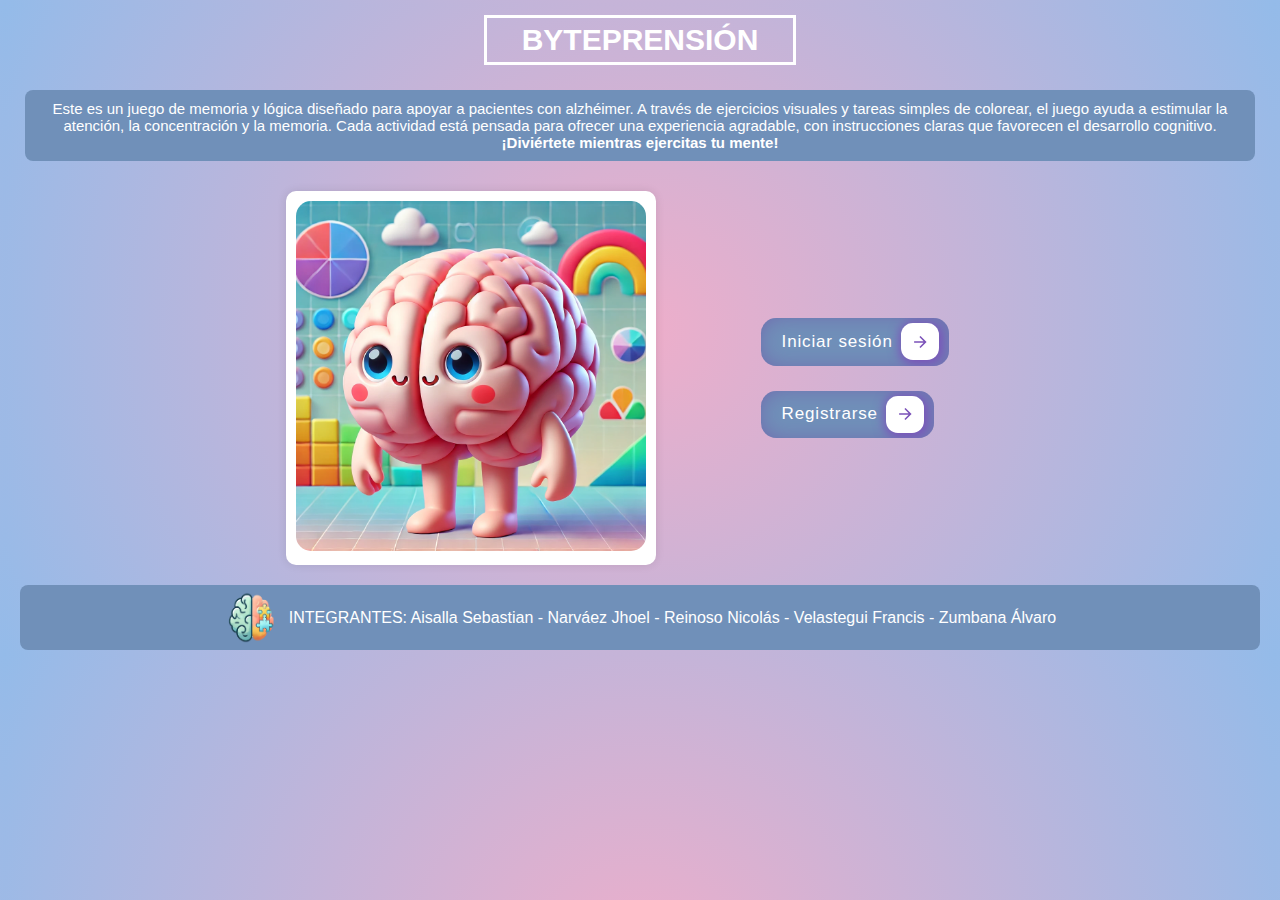
<file: index.html>
<!DOCTYPE html>
<html lang="es">

<head>
    <meta charset="UTF-8">
    <meta name="viewport" content="width=device-width, initial-scale=1.0">
    <title>Juego - Comprensión</title>
    <link rel="icon" href="img/logo.png" type="image/png">
    <link rel="stylesheet" href="css/styles.css">
</head>

<body>
    <h2>
        <button class="BytePrensión">
            <span>BytePrensión</span>
        </button>
    </h2>

    <div class="index-container">
        <!-- Información del Juego -->
        <div class="info-juego">
            <p>
                Este es un juego de memoria y lógica diseñado para apoyar a pacientes con alzhéimer.
                A través de ejercicios visuales y tareas simples de colorear, el juego ayuda a estimular la atención, la
                concentración y la memoria.
                Cada actividad está pensada para ofrecer una experiencia agradable, con instrucciones
                claras que favorecen el desarrollo cognitivo. <br>
                <b>¡Diviértete mientras ejercitas tu mente!</b>
            </p>
        </div>

        <div class="imagenYopciones">
            <!-- Material Audiovisual -->
            <div class="material-audiovisual">
                <img src="img/cerebro.jpg" alt="Imagen de cerebro" class="audiovisual-img">
            </div>

            <!-- Menú de opciones -->
            <div>
                <button class="cssbuttons-io-button" onclick="window.location.href='php/iniciarsesion.php'">
                    Iniciar sesión
                    <div class="icon">
                        <svg height="24" width="24" viewBox="0 0 24 24" xmlns="http://www.w3.org/2000/svg">
                            <path d="M0 0h24v24H0z" fill="none"></path>
                            <path d="M16.172 11l-5.364-5.364 1.414-1.414L20 12l-7.778 7.778-1.414-1.414L16.172 13H4v-2z"
                                fill="currentColor"></path>
                        </svg>
                    </div>
                </button>

                <button class="cssbuttons-io-button" onclick="window.location.href='php/registroterapeuta.php'">
                    Registrarse
                    <div class="icon">
                        <svg height="24" width="24" viewBox="0 0 24 24" xmlns="http://www.w3.org/2000/svg">
                            <path d="M0 0h24v24H0z" fill="none"></path>
                            <path d="M16.172 11l-5.364-5.364 1.414-1.414L20 12l-7.778 7.778-1.414-1.414L16.172 13H4v-2z"
                                fill="currentColor"></path>
                        </svg>
                    </div>
                </button>
            </div>
        </div>
    </div>

    <footer>
        <div class="footer">
            <img src="img/logo.png" alt="logo">
            <span>
                INTEGRANTES: Aisalla Sebastian - Narváez Jhoel - Reinoso Nicolás - Velastegui Francis - Zumbana Álvaro
            </span>
            



        </div>
    </footer>

    <script>
        // Eliminar el localStorage al cargar la página
        window.onload = function () {
            localStorage.clear(); // Borra todos los datos del localStorage
            console.log("LocalStorage limpiado al iniciar el juego.");
        };
    </script>
</body>

</html>
</file>
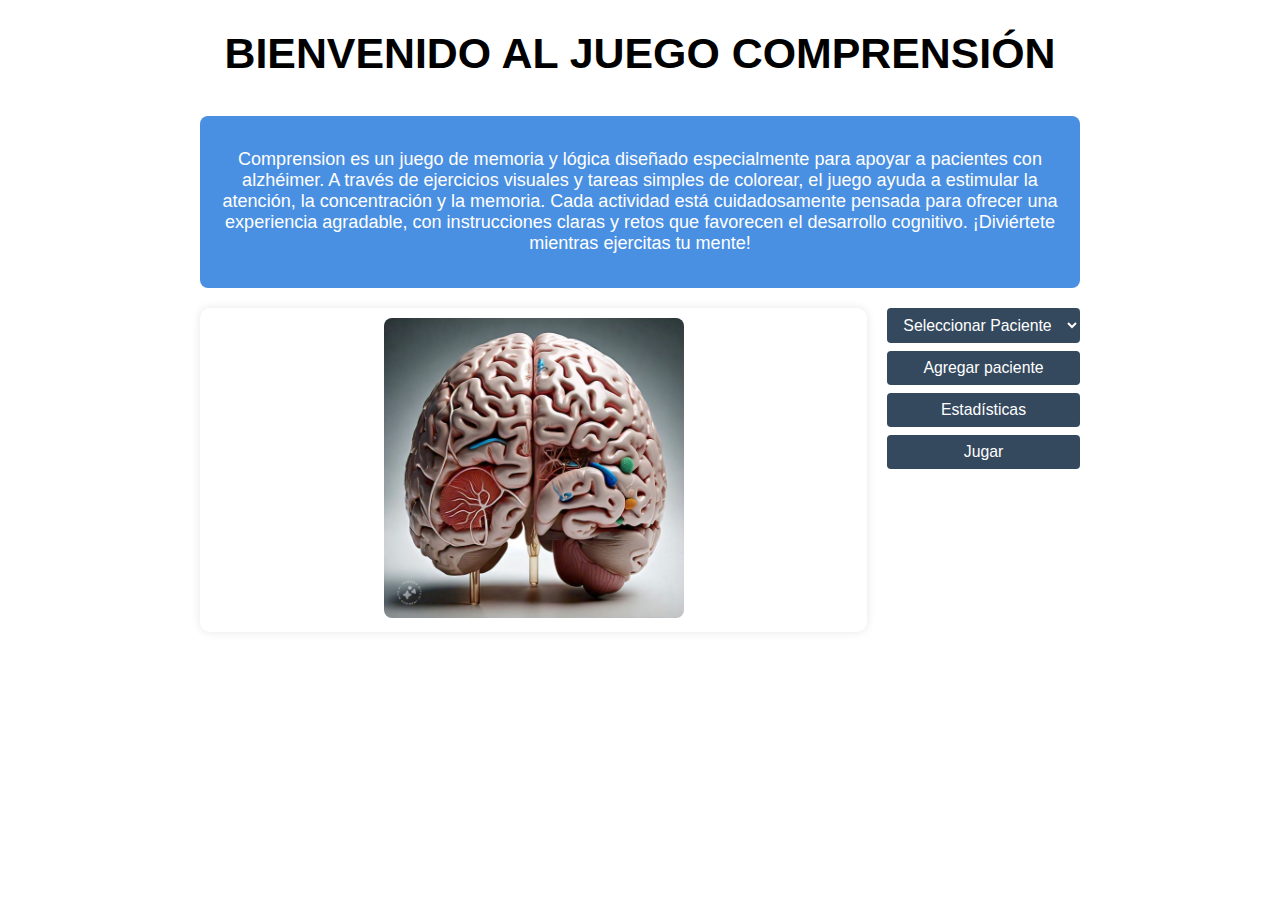
<file: Codigo/Codigo_V1/Proyecto_ByteForge_V1/index.html>
<!DOCTYPE html>
<html lang="es">

<head>
    <meta charset="UTF-8">
    <meta name="viewport" content="width=device-width, initial-scale=1.0">
    <title>Juego - Comprensión</title>
    <link rel="stylesheet" href="css/styles.css">
</head>

<body>
    <h1>BIENVENIDO AL JUEGO COMPRENSIÓN</h1>
    <div class="index-container">
        <!-- Información del Juego -->
        <div class="info-juego">
            <p>
                Comprension es un juego de memoria y lógica diseñado especialmente para apoyar a pacientes con
                alzhéimer.
                A través de ejercicios visuales y tareas simples de colorear, el juego ayuda a estimular la atención, la
                concentración y la memoria.
                Cada actividad está cuidadosamente pensada para ofrecer una experiencia agradable, con instrucciones
                claras y retos que favorecen el desarrollo cognitivo.
                ¡Diviértete mientras ejercitas tu mente!
            </p>
        </div>

        <!-- Material Audiovisual -->
        <div class="material-audiovisual">
            <img src="img/cerebro.jpg" alt="Imagen de cerebro" class="audiovisual-img">
        </div>

        <!-- Menú de opciones -->
        <div class="menu-opciones">
            <select id="select-paciente">
                <option value="" disabled selected>Seleccionar Paciente</option>
                <!-- Pacientes de la base de datos serán cargados aquí -->
            </select>
            <button onclick="window.location.href='registro.html'">Agregar paciente</button>
            <button onclick="window.location.href='estadistica.html'">Estadísticas</button>
            <button onclick="window.location.href='tablero.html'">Jugar</button>
        </div>
    </div>

    <script src="scripts/script.js"></script>
</body>

</html>
</file>
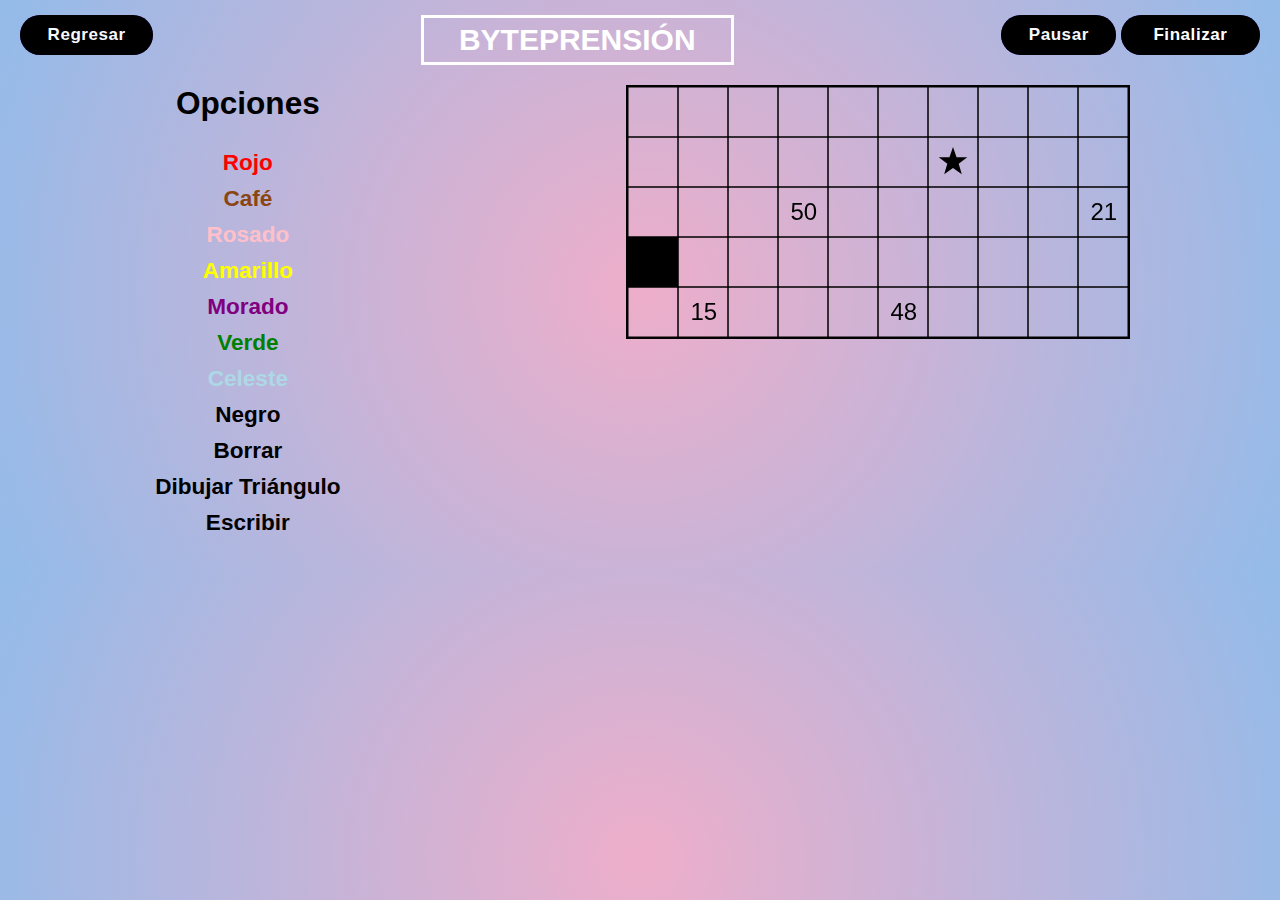
<file: tablero.html>
<!DOCTYPE html>
<html lang="es">

<head>
    <meta charset="UTF-8">
    <meta name="viewport" content="width=device-width, initial-scale=1.0">
    <title>Comprensión</title>
    <link rel="stylesheet" href="css/styles.css">
</head>

<body>
    <div class="encabezado">
        <div>
            <a href="configuracion.html" class="regresar">
                <span>Regresar</span>
            </a>
        </div>

        <button class="BytePrensión">
            <span>BytePrensión</span>
        </button>
        <div>
            <button class="regresar">
                <span>Pausar</span>
            </button>

            <button class="regresar" onclick="showCompletionTime()">
                <a href="estadistica.html">
                <span>Finalizar</span>
            </a>
            </button>
        </div>
    </div>
    <div class="container">
        <div class="menu">
            <h2>Opciones</h2>
            <ul><b>
                    <li onclick="setColor('#FF0000')" class="color-option" style="color: #FF0000;">Rojo</li>
                    <li onclick="setColor('#8B4513')" class="color-option" style="color: #8B4513;">Café</li>
                    <li onclick="setColor('#FFC0CB')" class="color-option" style="color: #FFC0CB;">Rosado</li>
                    <li onclick="setColor('#FFFF00')" class="color-option" style="color: #FFFF00;">Amarillo</li>
                    <li onclick="setColor('#800080')" class="color-option" style="color: #800080;">Morado</li>
                    <li onclick="setColor('#008000')" class="color-option" style="color: #008000;">Verde</li>
                    <li onclick="setColor('#ADD8E6')" class="color-option" style="color: #ADD8E6;">Celeste</li>
                    <li onclick="setColor('#000000')" class="color-option" style="color: #000000;">Negro</li>
                    <li onclick="setColor('#FFFFFF')" class="color-option" style="color: #000000;">Borrar</li>
                    <li onclick="drawTriangle()">Dibujar Triángulo</li>
                    <li onclick="enableTextInput()" class="color-option" style="color: #000000;">Escribir</li>
            </ul></b>
        </div>
        <div class="canvas-container">
            <canvas id="tablero" width="500" height="250"></canvas>
            <p id="instruction" class="instruction"></p>
            <p id="notification" style="font-size: 1.5rem; color: green; font-weight: bold;"></p>
        </div>
    </div>
    <!-- Botón de Finalizar Test -->
    <!--
    <div style="text-align: center; margin-top: 20px;">
        <button onclick="showCompletionTime()"
            style="font-size: 1.5rem; padding: 10px 20px; background-color: #4CAF50; color: white; border: none; border-radius: 5px; cursor: pointer;">
            Finalizar Test
        </button>
    </div>
    -->

    <script src="scripts/tablero.js"></script>
    <script>
        document.addEventListener("DOMContentLoaded", function () {
            drawBoard();
        });
        function enableTextInput() {
            textInputMode = true;
            selectedColor = "";
            drawTriangleMode = false;
        }
    </script>
</body>

</html>
</file>
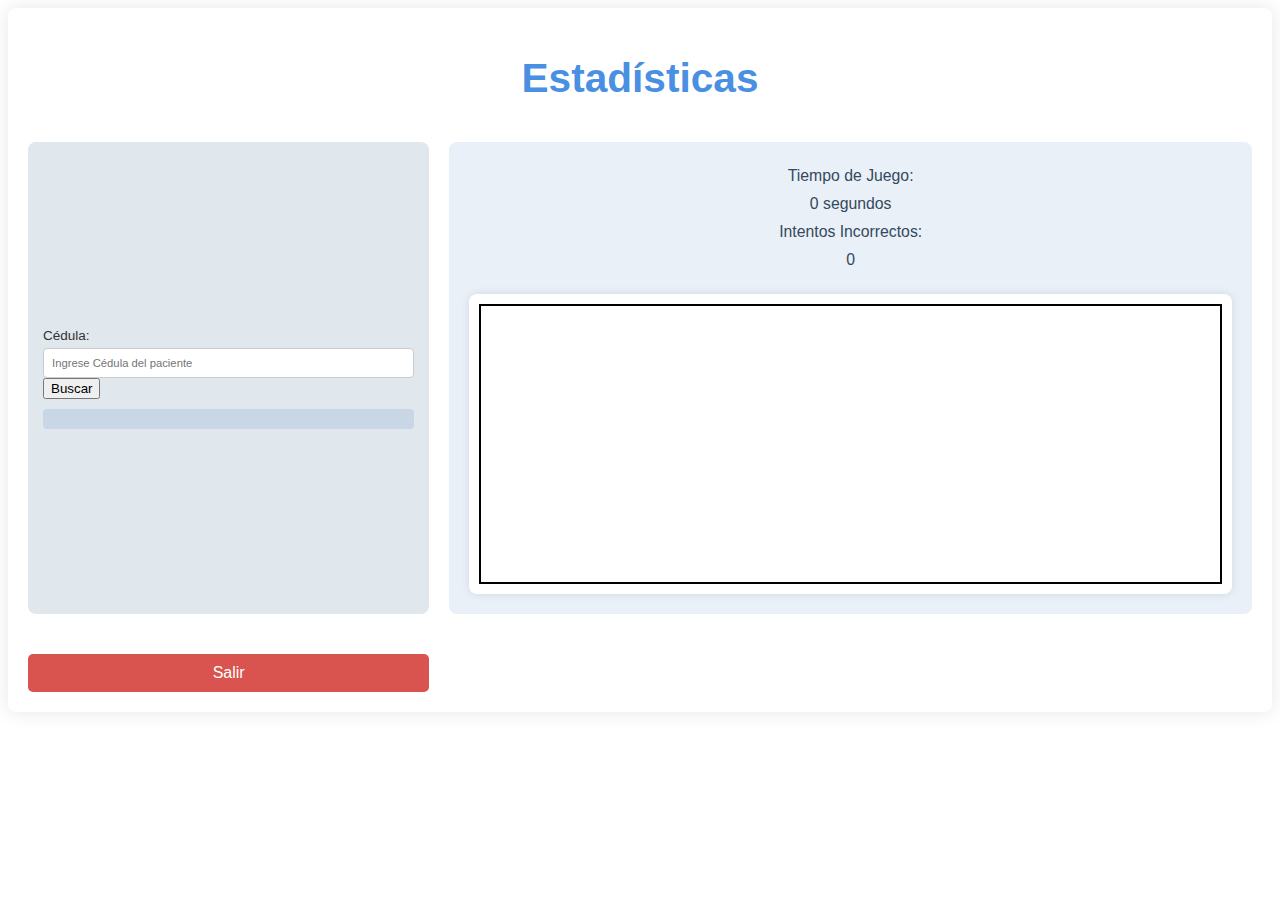
<file: Codigo/Codigo_V1/Proyecto_ByteForge_V1/estadistica.html>
<!DOCTYPE html>
<html lang="es">

<head>
    <meta charset="UTF-8">
    <meta name="viewport" content="width=device-width, initial-scale=1.0">
    <title>Estadísticas del Paciente</title>
    <link rel="stylesheet" href="css/styles.css">
</head>

<body>

    <div class="estadistica-container">
        <h1>Estadísticas</h1>

        <!-- Información del Paciente -->
        <div class="info-paciente">
            <label for="paciente-id">Cédula:</label>
            <input type="text" id="paciente-id" placeholder="Ingrese Cédula del paciente">
            <button onclick="buscarPaciente()">Buscar</button>
            <div class="datos-paciente" id="datos-paciente">
                <!-- Aquí se cargarán los datos del paciente -->
            </div>
        </div>

        <!-- Sección de Estadísticas -->
        <div class="estadisticas-detalle">
            <p>Tiempo de Juego:</p>
            <p id="tiempo">0 segundos</p>
            <p>Intentos Incorrectos:</p>
            <p id="intentos">0</p>
            <div class="grafico-container">
                <!-- Aquí se cargará el gráfico -->
                <canvas id="grafico"></canvas>
            </div>
        </div>
        <!-- Botón de Salir -->
        <button class="boton-salir" onclick="window.location.href='index.html'">Salir</button>
    </div>

    <script src="scripts/estadistica.js"></script>
</body>

</html>
</file>
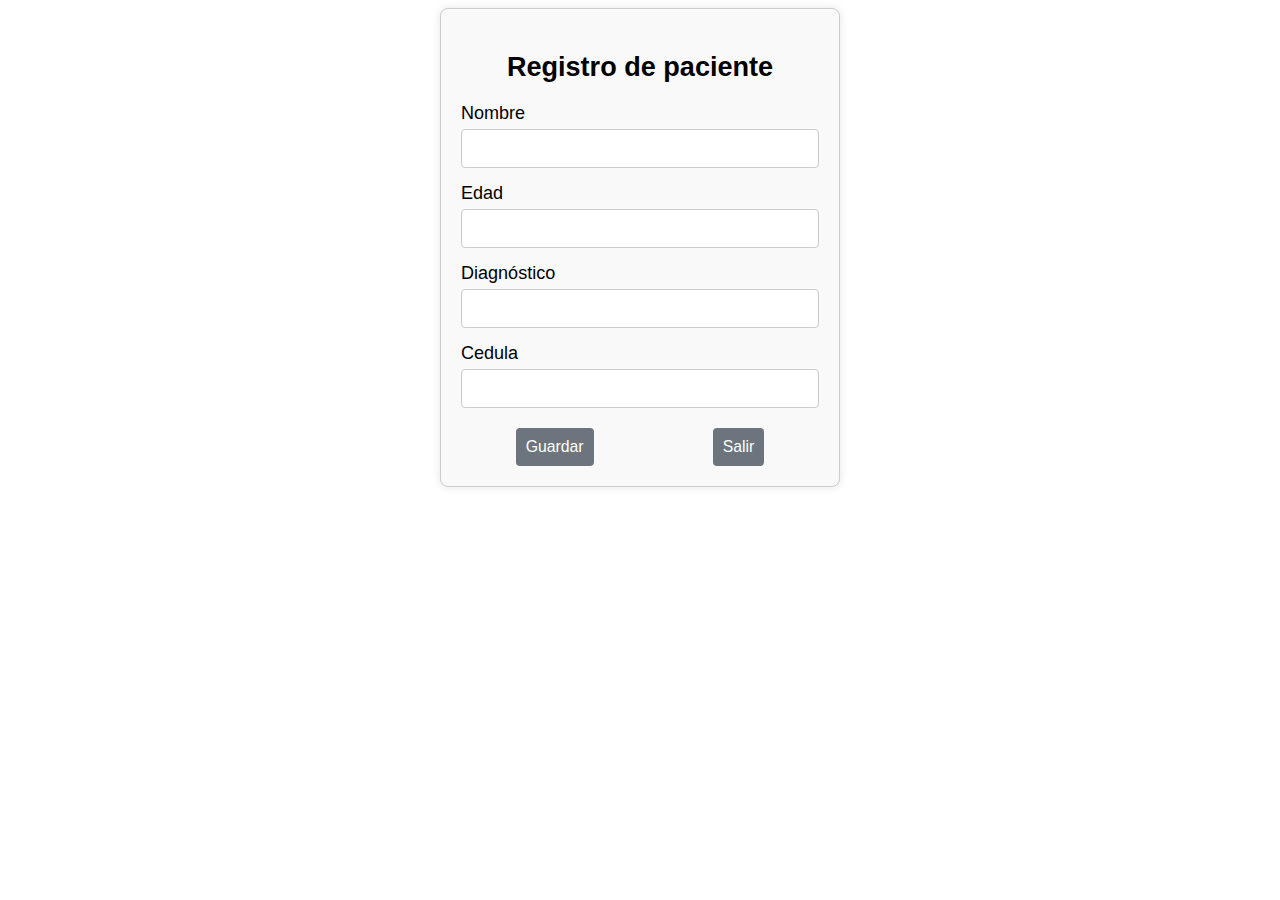
<file: Codigo/Codigo_V1/Proyecto_ByteForge_V1/registro.html>
<!DOCTYPE html>
<html lang="es">
<head>
    <meta charset="UTF-8">
    <meta name="viewport" content="width=device-width, initial-scale=1.0">
    <title>Registro de Paciente</title>
    <link rel="stylesheet" href="css/styles.css">
</head>
<body>
    <div class="registro-container">
        <h2>Registro de paciente</h2>
        <form action="guardar_paciente.php" method="POST">
            <div class="form-group">
                <label for="nombre">Nombre</label>
                <input type="text" id="nombre" name="nombre" required>
            </div>
            <div class="form-group">
                <label for="edad">Edad</label>
                <input type="number" id="edad" name="edad" required>
            </div>
            <div class="form-group">
                <label for="diagnostico">Diagnóstico</label>
                <input type="text" id="diagnostico" name="diagnostico" required>
            </div>
            <div class="form-group">
                <label for="id">Cedula</label>
                <input type="text" id="id" name="id" required>
            </div>
            <div class="button-group">
                <button type="submit" class="btn">Guardar</button>
                <button type="button" class="btn" onclick="window.location.href='index.html'">Salir</button>
            </div>
        </form>
    </div>
    <script src="scripts/script.js"></script>
</body>
</html>
</file>
<file: css/styles.css>
/*Configuracion general*/
* {margin: 5px; padding: 0;}

html {font-size: 70.5%; box-sizing: border-box;}

*,
*:before,
*:after {box-sizing: inherit;}

body {
    font-size: 16px;
    font-family: 'Krub', sans-serif;
    background: rgb(238, 174, 202);
    background: radial-gradient(circle, rgba(238, 174, 202, 1) 0%, rgba(148, 187, 233, 1) 100%);
}

/*Titulo dinamico de paginas*/
.BytePrensión {
    position: relative;
    padding: 5px 30px;
    font-family: inherit;
    background-color: var(--color-primary);
    border: 3px solid;
    font-size: 30px;
    font-weight: 600;
    color: white;
    text-transform: uppercase;
    overflow: hidden;
    transition: all 0.6s cubic-bezier(0.23, 1, 0.32, 1);
}

.BytePrensión:hover span {
    background: linear-gradient(135deg, #3645d4 0%, #0b6d65 100%);
    background-clip: text;
    -webkit-background-clip: text;
    -webkit-text-fill-color: transparent;
}

.BytePrensión::before {
    position: absolute;
    content: '';
    width: 100%;
    height: 100%;
    left: -110%;
    top: -0%;
    background: #5735d1;
    pointer-events: none;
    margin: auto;
    transition: all 0.6s cubic-bezier(0.23, 1, 0.320, 1);
}

.BytePrensión:hover {
    letter-spacing: 2px;
    border-image: linear-gradient(135deg, #3125d4 0%, #57ebde 100%);
    border-image-slice: 1;
}

.BytePrensión:hover::before {left: 110%;}

.BytePrensión:active {scale: 0.95;}

/*Mas titulos*/
h1 {text-align: center;}

h2 {font-size: 2.8rem; text-align: center;}

h3 {font-size: 2.4rem;}

/*Botones dinamicos para todas las pantallas*/
.pausar {
    outline: none;
    cursor: pointer;
    border: none;
    padding: 0.9rem 2rem;
    margin: 0;
    font-family: inherit;
    font-size: inherit;
    position: relative;
    display: inline-block;
    letter-spacing: 0.05rem;
    font-weight: 700;
    font-size: 17px;
    border-radius: 500px;
    overflow: hidden;
    background: #5735d1;
    color: ghostwhite;
    text-decoration: none;
}

.pausar span {
    position: relative;
    z-index: 10;
    transition: color 0.4s;
}

.pausar:hover span {color: white;}

.pausar::before,
.pausar::after {
    position: absolute;
    top: 0;
    left: 0;
    width: 100%;
    height: 100%;
    z-index: 0;
}

.pausar::before {
    content: "";
    background: #000;
    width: 120%;
    left: -10%;
    transform: skew(30deg);
    transition: transform 0.4s cubic-bezier(0.3, 1, 0.8, 1);
}

.pausar:hover::before {transform: translate3d(100%, 0, 0);}

.regresar {
    outline: none;
    cursor: pointer;
    border: none;
    padding: 0.9rem 2rem;
    margin: 0;
    font-family: inherit;
    font-size: inherit;
    position: relative;
    display: inline-block;
    letter-spacing: 0.05rem;
    font-weight: 700;
    font-size: 17px;
    border-radius: 500px;
    overflow: hidden;
    background: #5735d1;
    color: ghostwhite;
    text-decoration: none;
}

.regresar a {
    color: white;
    text-decoration: none;
}

.regresar span {
    position: relative;
    z-index: 10;
    transition: color 0.4s;
}

.regresar:hover span {color: white;}

.regresar::before,
.regresar::after {
    position: absolute;
    top: 0;
    left: 0;
    width: 100%;
    height: 100%;
    z-index: 0;
}

.regresar::before {
    content: "";
    background: #000;
    width: 120%;
    left: -10%;
    transform: skew(30deg);
    transition: transform 0.4s cubic-bezier(0.3, 1, 0.8, 1);
}

.regresar:hover::before {transform: translate3d(100%, 0, 0);}

/*botones para opciones*/
.opciones-btn {
    position: relative;
    background: transparent;
    padding: 0px;
    border: none;
    cursor: pointer;
    outline-offset: 4px;
    outline-color: deeppink;
    transition: filter 250ms;
    -webkit-tap-highlight-color: rgba(0, 0, 0, 0);
}

.shadow {
    position: absolute;
    top: 0;
    left: 0;
    height: 100%;
    width: 100%;
    background: hsl(226, 25%, 69%);
    border-radius: 8px;
    filter: blur(2px);
    will-change: transform;
    transform: translateY(2px);
    transition: transform 600ms cubic-bezier(0.3, 0.7, 0.4, 1);
}

.edge {
    position: absolute;
    top: 0;
    left: 0;
    height: 100%;
    width: 100%;
    border-radius: 8px;
    background: linear-gradient(to right,
            hsl(248, 39%, 39%) 0%,
            hsl(248, 39%, 49%) 8%,
            hsl(248, 39%, 39%) 92%,
            hsl(248, 39%, 29%) 100%);
}

.front {
    display: block;
    position: relative;
    border-radius: 8px;
    background: hsl(248, 53%, 58%);
    padding: 16px 32px;
    color: white;
    font-weight: 600;
    text-transform: uppercase;
    letter-spacing: 1.5px;
    font-size: 1.2rem;
    transform: translateY(-4px);
    transition: transform 600ms cubic-bezier(0.3, 0.7, 0.4, 1);
}

.opciones-btn:hover {filter: brightness(110%);}

.opciones-btn:hover .front {
    transform: translateY(-6px);
    transition: transform 250ms cubic-bezier(0.3, 0.7, 0.4, 1.5);
}

.opciones-btn:active .front {
    transform: translateY(-2px);
    transition: transform 34ms;
}

.opciones-btn:hover .shadow {
    transform: translateY(4px);
    transition: transform 250ms cubic-bezier(0.3, 0.7, 0.4, 1.5);
}

.opciones-btn:active .shadow {
    transform: translateY(1px);
    transition: transform 34ms;
}

.opciones-btn:focus:not(:focus-visible) {outline: none;}

/*grupo de opciones y botones para pantallas*/
.form-group {
    margin-bottom: 15px;
    text-align: left;
}

.form-group label {
    font-size: 1.6rem;
    display: block;
    margin-bottom: 5px;
}

.form-group input {
    width: 100%;
    padding: 8px;
    font-size: 1.6rem;
    border: 1px solid #ccc;
    border-radius: 4px;
}

.botones {
    display: flex;
    justify-content: space-around;
    gap: 10px;
    margin-top: 20px;
}

.button-group {
    display: flex;
    justify-content: space-around;
    gap: 10px;
    margin-top: 20px;
}

.button-group .btn {
    font-size: 1.4rem;
    padding: 10px;
    background-color: #6c757d;
    color: #fff;
    border: none;
    border-radius: 10px;
    cursor: pointer;
}

.button-group .btn:hover {background-color: #5a6268;}

/************************************* index.html ****************************************/
/*Botones de iniciar sesion y registrarse*/
.cssbuttons-io-button {
    background: #7090b9;
    color: white;
    font-family: inherit;
    padding: 0.35em;
    padding-left: 1.2em;
    font-size: 17px;
    font-weight: 500;
    border-radius: 0.9em;
    border: none;
    letter-spacing: 0.05em;
    display: flex;
    align-items: center;
    box-shadow: inset 0 0 1.6em -0.6em #714da6;
    overflow: hidden;
    position: relative;
    height: 2.8em;
    padding-right: 3.3em;
    cursor: pointer;
    margin: 25px;
}

.cssbuttons-io-button .icon {
    background: white;
    margin-left: 1em;
    position: absolute;
    display: flex;
    align-items: center;
    justify-content: center;
    height: 2.2em;
    width: 2.2em;
    border-radius: 0.7em;
    box-shadow: 0.1em 0.1em 0.6em 0.2em #7b52b9;
    right: 0.3em;
    transition: all 0.3s;
}

.cssbuttons-io-button:hover .icon {
    width: calc(100% - 0.6em);
}

.cssbuttons-io-button .icon svg {
    width: 1.1em;
    transition: transform 0.3s;
    color: #7b52b9;
}

.cssbuttons-io-button:hover .icon svg {
    transform: translateX(0.1em);
}

.cssbuttons-io-button:active .icon {
    transform: scale(0.95);
}

/*contenedores index*/
.index-container {
    display: grid;
    grid-template-columns: 1fr auto;
    gap: 20px;
    padding: 10px;
    margin: 0;
}

.info-juego {
    grid-column: span 2;
    background-color: #7090b9;
    padding: 5px;
    text-align: center;
    font-size: 15px;
    color: #FFFFFF;
    border-radius: 8px;
}

.imagenYopciones {
    display: flex;
    gap: 70px;
    align-items: center;
    justify-content: center;
    padding: 0;
    margin: 0;
}

.material-audiovisual {
    background-color: #FFFFFF;
    padding: 5px;
    border-radius: 10px;
    box-shadow: 0 0 10px rgba(0, 0, 0, 0.1);
    text-align: center;
}

.audiovisual-img {
    width: 350px;
    max-width: 350px;
    height: auto;
    border-radius: 15px;
}

/* Estilo del input de texto */
#textInput {
    margin-top: 15px;
    padding: 8px;
    font-size: 1rem;
    border: 1px solid #ddd;
    border-radius: 4px;
    width: 100%;
    max-width: 200px;
}

.footer {
    display: flex;
    align-items: center;
    background-color: #7090b9;
    color: #FFFFFF;
    border-radius: 8px;
    justify-content: center;
}

.footer img {
    width: 55px;
    height: 55px;
}

/************************************* registros.php ****************************************/
.registro-container {
    max-width: 400px;
    margin: auto;
    padding: 20px;
    border: 1px solid #ccc;
    border-radius: 8px;
    box-shadow: 0 0 10px rgba(0, 0, 0, 0.1);
    background-color: #f9f9f9;
    text-align: center;
    margin-top: 30px;
}

.registro-container h2 {
    font-size: 2.4rem;
    margin-bottom: 20px;
}

.menu-opciones {
    display: flex;
    flex-direction: column;
    gap: 8px;
}

.editar-eliminar {
    display: flex;
}

/************************************* eliminar/actualizar.php ****************************************/





/************************************* estadistica.php ****************************************/
.header-estadisticas {
    display: flex;
    justify-content: space-between;
    padding: 10px;
}

.estadistica-container {
    padding: 10px;
    display: grid;
    grid-template-columns: 1fr 2fr;
    gap: 20px;
}

.info-paciente {
    background-color: #E0E7ED;
    padding: 15px;
    border-radius: 8px;
    display: flex;
    flex-direction: column;
    align-items: flex-start;
    justify-content: center;
}

.info-paciente label {
    font-size: 1.2rem;
    color: #333;
}

#paciente-id {
    margin-top: 5px;
    padding: 8px;
    font-size: 1rem;
    border: 1px solid #ccc;
    border-radius: 4px;
    width: 100%;
}

.datos-paciente {
    background-color: #C8D6E5;
    padding: 10px;
    border-radius: 4px;
    margin-top: 10px;
    font-size: 1.2rem;
    color: #333;
    width: 100%;
}

.estadisticas-detalle {
    background-color: #EAF0F7;
    padding: 20px;
    border-radius: 8px;
    display: flex;
    flex-direction: column;
    align-items: center;
}

.estadisticas-detalle p {
    font-size: 1.4rem;
    color: #34495E;
    margin: 5px 0;
}

.grafico-container {
    margin-top: 20px;
    background-color: #FFFFFF;
    padding: 10px;
    border-radius: 8px;
    box-shadow: 0 0 10px rgba(0, 0, 0, 0.1);
    text-align: center;
    width: 100%;
    height: 300px;
}

#grafico {
    width: 100%;
    height: 100%;
}

/* container de las estadisticas y graficos */
.container-instrucciones {
    display: flex;
    justify-content: center;
}

.estilo-opciones {
    font-weight: bold;
    text-transform: uppercase;
}

#numInstrucciones {
    width: 80px;
}













.opciones-estadisticas-container {
    padding: 10px;
    display: flex;
    justify-content: center;
    align-items: center;
    gap: 180px;
    border-radius: 8px;
    padding: 0;
}

.estilo-select {
    background-color: transparent;
    text-transform: uppercase;
    font-weight: 600;
    letter-spacing: 1.5px;
    font-size: 1.2rem;
}

.estilo-select option {
    background-color: #7090b9;
    color: black;
    font-weight: 600;
}

.letras-importantes {
    text-transform: uppercase;
    font-weight: 600;
    font-size: 18px;
}

#graficoEstadisticas {
    background-color: #E0E7ED;
    width: 100%;
    height: 100%;
}






/************************************* configuracion.php ****************************************/
.configuracion-container {
    padding: 10px;
    display: grid;
    grid-template-columns: 1fr 2fr;
    gap: 20px;
}


.opciones-configuracion {
    background-color: #E0E7ED;
    padding: 15px;
    border-radius: 8px;
    display: flex;
    flex-direction: column;
    align-items: flex-start;
    justify-content: center;
}

.configuracion-reglas {
    background-color: #EAF0F7;
    padding: 20px;
    border-radius: 8px;
    display: flex;
    flex-direction: column;
    align-items: center;
}

.reglas {
    margin-top: 10px;
    background-color: #FFFFFF;
    padding: 10px;
    border-radius: 8px;
    box-shadow: 0 0 10px rgba(0, 0, 0, 0.1);
    text-align: left;
    width: 100%;
}

/*Seleccionar paciente*/
#select-paciente {
    background-color: transparent;
    text-transform: uppercase;
    font-weight: 600;
    letter-spacing: 1.5px;
    font-size: 1.2rem;
}

#select-paciente option {
    background-color: #7090b9;
    color: black;
    font-weight: 600;
}

.titulo-datos {
    text-align: center;
    font-size: 20px;
    font-weight: bold;
    padding: 10px;
}

.image-selector {
    display: flex;
    flex-wrap: wrap;
    gap: 20px;
    justify-content: center;
}

.image-selector label {
    flex: 0 0 calc(50% - 20px);
    box-sizing: border-box;
    text-align: center;
    cursor: pointer;
}

.image-selector img {
    width: 300px;
    height: auto;
    border: 2px solid transparent;
    border-radius: 5px;
    transition: transform 0.2s ease, border 0.2s ease;
}

.image-selector input[type="radio"] {
    display: none;
}

.image-selector input[type="radio"]:checked + img {
    border: 2px solid #4CAF50;
    transform: scale(1.1);
}

.image-selector img:hover {
    transform: scale(1.05);
}

/************************************* tablero.php ****************************************/
.encabezado {
    display: flex;
    justify-content: space-between;
}

.container {
    display: flex;
    justify-content: space-around;
    align-items: flex-start;
    gap: 10px;
}

.menu ul {
    list-style-type: none;
    padding: 0;
}

.menu li {
    margin: 0;
    padding: 5px;
    cursor: pointer;
    font-size: 2rem;
    border-radius: 5px;
    transition: all 0.3s ease;
    text-align: center;
}

.menu li:hover {
    background-color: #f0f0f0;
    box-shadow: 0px 4px 6px rgba(0, 0, 0, 0.1);
    transform: scale(1.05);
}

.canvas-container {
    display: flex;
    flex-direction: column;
    align-items: center;
}

canvas {
    border: 2px solid #000;
}


.instruction.active {
    color: #FF0000;
}

/*instrucciones del tablero*/
.instruction {
    font-size: 22px;
    color: #333;
    font-weight: bold;
}

.instruction.completed {
    color: #888;
    /* Color para indicar que la instrucción ha sido completada */
    text-decoration: line-through;
}

.instruction.active {
    color: #FF0000;
    /* Destaca la instrucción activa en rojo */
}

.notification {
    position: fixed;
    top: 40px;
    right: 40px;
    padding: 20px 30px;
    background-color: rgba(255, 0, 0, 0.9);
    color: white;
    font-size: 24px;
    /* Aumenta el tamaño de la fuente */
    font-weight: bold;
    /* Añade negrita para mayor visibilidad */
    border-radius: 8px;
    z-index: 1000;
    box-shadow: 0 4px 8px rgba(0, 0, 0, 0.3);
    animation: fadein 0.5s, fadeout 0.5s 2.5s;
}

@keyframes fadein {
    from {
        opacity: 0;
    }

    to {
        opacity: 1;
    }
}

@keyframes fadeout {
    from {
        opacity: 1;
    }

    to {
        opacity: 0;
    }
}

#attemptCounter {
    position: absolute;
    top: 10px;
    left: 10px;
    font-size: 1.5rem;
    color: red;
    font-weight: bold;
}

#timeCounter {
    position: absolute;
    top: 10px;
    right: 10px;
    font-size: 1.5rem;
    color: green;
    font-weight: bold;
}

.boton-salir {
    background-color: #d9534f;
    color: #fff;
    border: none;
    padding: 10px 20px;
    font-size: 16px;
    cursor: pointer;
    border-radius: 5px;
    margin-top: 20px;
    transition: background-color 0.3s ease;
}

.boton-salir:hover {
    background-color: #c9302c;
}
.hidden {
    display: none;
}
</file>
<file: Codigo/Codigo_V1/Proyecto_ByteForge_V1/css/styles.css>
html {
    font-size: 70.5%;
    box-sizing: border-box;
}

*, *:before, *:after {
    box-sizing: inherit;
}

body {
    font-size: 16px;
    font-family: 'Krub', sans-serif;
}

h1 {
    font-size: 3.8rem;
    text-align: center;
}

h2 {
    font-size: 2.8rem;
}

h3 {
    font-size: 2.4rem;
}

/* Styles for the game elements */
.container {
    display: flex;
    justify-content: center;
    align-items: flex-start;
    gap: 20px;
}

/* Estilos de los botones */
.menu ul {
    list-style-type: none;
    padding: 0;
}

.menu li {
    margin: 10px 0;
    padding: 10px;
    cursor: pointer;
    font-size: 2rem;
    border-radius: 5px;
    transition: all 0.3s ease;
    text-align: center;
}

/* Efecto hover */
.menu li:hover {
    background-color: #f0f0f0;
    color: #007BFF;
    box-shadow: 0px 4px 6px rgba(0, 0, 0, 0.1);
    transform: scale(1.05);
}

/* Estilo del input de texto */
#textInput {
    margin-top: 15px;
    padding: 8px;
    font-size: 1rem;
    border: 1px solid #ddd;
    border-radius: 4px;
    width: 100%;
    max-width: 200px;
}

.canvas-container {
    display: flex;
    flex-direction: column;
    align-items: center;
}

canvas {
    border: 2px solid #000;
}

.instruction {
    font-size: 1.5rem;
    color: #333;
}

.instruction.active {
    color: #FF0000;
}


.registro-container {
    max-width: 400px;
    margin: auto;
    padding: 20px;
    border: 1px solid #ccc;
    border-radius: 8px;
    box-shadow: 0 0 10px rgba(0, 0, 0, 0.1);
    background-color: #f9f9f9;
    text-align: center;
}

.registro-container h2 {
    font-size: 2.4rem;
    margin-bottom: 20px;
}

.form-group {
    margin-bottom: 15px;
    text-align: left;
}

.form-group label {
    font-size: 1.6rem;
    display: block;
    margin-bottom: 5px;
}

.form-group input {
    width: 100%;
    padding: 8px;
    font-size: 1.6rem;
    border: 1px solid #ccc;
    border-radius: 4px;
}

.button-group {
    display: flex;
    justify-content: space-around;
    gap: 10px;
    margin-top: 20px;
}

.button-group .btn {
    font-size: 1.4rem;
    padding: 10px;
    background-color: #6c757d;
    color: #fff;
    border: none;
    border-radius: 4px;
    cursor: pointer;
}

.button-group .btn:hover {
    background-color: #5a6268;
}

.index-container {
    display: grid;
    grid-template-columns: 1fr auto;
    gap: 20px;
    padding: 10px;
    max-width: 900px; /* Ancho máximo del contenedor principal */
    margin: auto; /* Centra el contenido */
}

.info-juego {
    grid-column: span 2;
    background-color: #4A90E2;
    padding: 15px;
    text-align: center;
    font-size: 1.6rem;
    color: #FFFFFF;
    border-radius: 8px;
}

.material-audiovisual {
    background-color: #FFFFFF;
    padding: 10px;
    border-radius: 10px;
    box-shadow: 0 0 10px rgba(0, 0, 0, 0.1);
    text-align: center;
}

.audiovisual-img {
    width: 300px; /* Ajusta el ancho de la imagen al contenedor */
    max-width: 300px; /* Ancho máximo de la imagen para evitar que sea demasiado grande */
    height: auto; /* Mantiene la proporción de la imagen */
    border-radius: 8px;
}

.menu-opciones {
    display: flex;
    flex-direction: column;
    gap: 8px;
}

.menu-opciones label {
    font-size: 1.4rem;
    color: #333;
}

.menu-opciones select, .menu-opciones button {
    font-size: 1.4rem;
    padding: 8px 12px;
    background-color: #34495E;
    color: #FFFFFF;
    border: none;
    border-radius: 4px;
    cursor: pointer;
    text-align: center;
    transition: background-color 0.3s ease;
    width: 100%; /* Alinea los botones y el selector a lo ancho del contenedor */
}

.menu-opciones select:hover, .menu-opciones button:hover {
    background-color: #2C3E50;
}

.estadistica-container {
    padding: 20px;
    background-color: #FFFFFF;
    box-shadow: 0 0 20px rgba(0, 0, 0, 0.1);
    border-radius: 8px;
    display: grid;
    grid-template-columns: 1fr 2fr;
    gap: 20px;
}

.estadistica-container h1 {
    grid-column: span 2;
    text-align: center;
    font-size: 3.6rem;
    color: #4A90E2;
    margin-bottom: 20px;
}

.info-paciente {
    background-color: #E0E7ED;
    padding: 15px;
    border-radius: 8px;
    display: flex;
    flex-direction: column;
    align-items: flex-start;
    justify-content: center;
}

.info-paciente label {
    font-size: 1.2rem;
    color: #333;
}

#paciente-id {
    margin-top: 5px;
    padding: 8px;
    font-size: 1rem;
    border: 1px solid #ccc;
    border-radius: 4px;
    width: 100%;
}

.datos-paciente {
    background-color: #C8D6E5;
    padding: 10px;
    border-radius: 4px;
    margin-top: 10px;
    font-size: 1.2rem;
    color: #333;
    width: 100%;
}

.estadisticas-detalle {
    background-color: #EAF0F7;
    padding: 20px;
    border-radius: 8px;
    display: flex;
    flex-direction: column;
    align-items: center;
}

.estadisticas-detalle p {
    font-size: 1.4rem;
    color: #34495E;
    margin: 5px 0;
}

.grafico-container {
    margin-top: 20px;
    background-color: #FFFFFF;
    padding: 10px;
    border-radius: 8px;
    box-shadow: 0 0 10px rgba(0, 0, 0, 0.1);
    text-align: center;
    width: 100%;
    height: 300px;
}

#grafico {
    width: 100%;
    height: 100%;
}

.instruction {
    font-size: 1.5rem;
    color: #333;
}

.instruction.completed {
    color: #888; /* Color para indicar que la instrucción ha sido completada */
    text-decoration: line-through;
}

.instruction.active {
    color: #FF0000; /* Destaca la instrucción activa en rojo */
}

.notification {
    position: fixed;
    top: 40px;
    right: 40px;
    padding: 20px 30px;
    background-color: rgba(255, 0, 0, 0.9);
    color: white;
    font-size: 24px; /* Aumenta el tamaño de la fuente */
    font-weight: bold; /* Añade negrita para mayor visibilidad */
    border-radius: 8px;
    z-index: 1000;
    box-shadow: 0 4px 8px rgba(0, 0, 0, 0.3);
    animation: fadein 0.5s, fadeout 0.5s 2.5s;
}

@keyframes fadein {
    from { opacity: 0; }
    to { opacity: 1; }
}

@keyframes fadeout {
    from { opacity: 1; }
    to { opacity: 0; }
}

#attemptCounter {
    position: absolute;
    top: 10px;
    left: 10px;
    font-size: 1.5rem;
    color: red;
    font-weight: bold;
}

#timeCounter {
    position: absolute;
    top: 10px;
    right: 10px;
    font-size: 1.5rem;
    color: green;
    font-weight: bold;
}

.boton-salir {
    background-color: #d9534f;
    color: #fff;
    border: none;
    padding: 10px 20px;
    font-size: 16px;
    cursor: pointer;
    border-radius: 5px;
    margin-top: 20px;
    transition: background-color 0.3s ease;
}

.boton-salir:hover {
    background-color: #c9302c;
}
</file>
